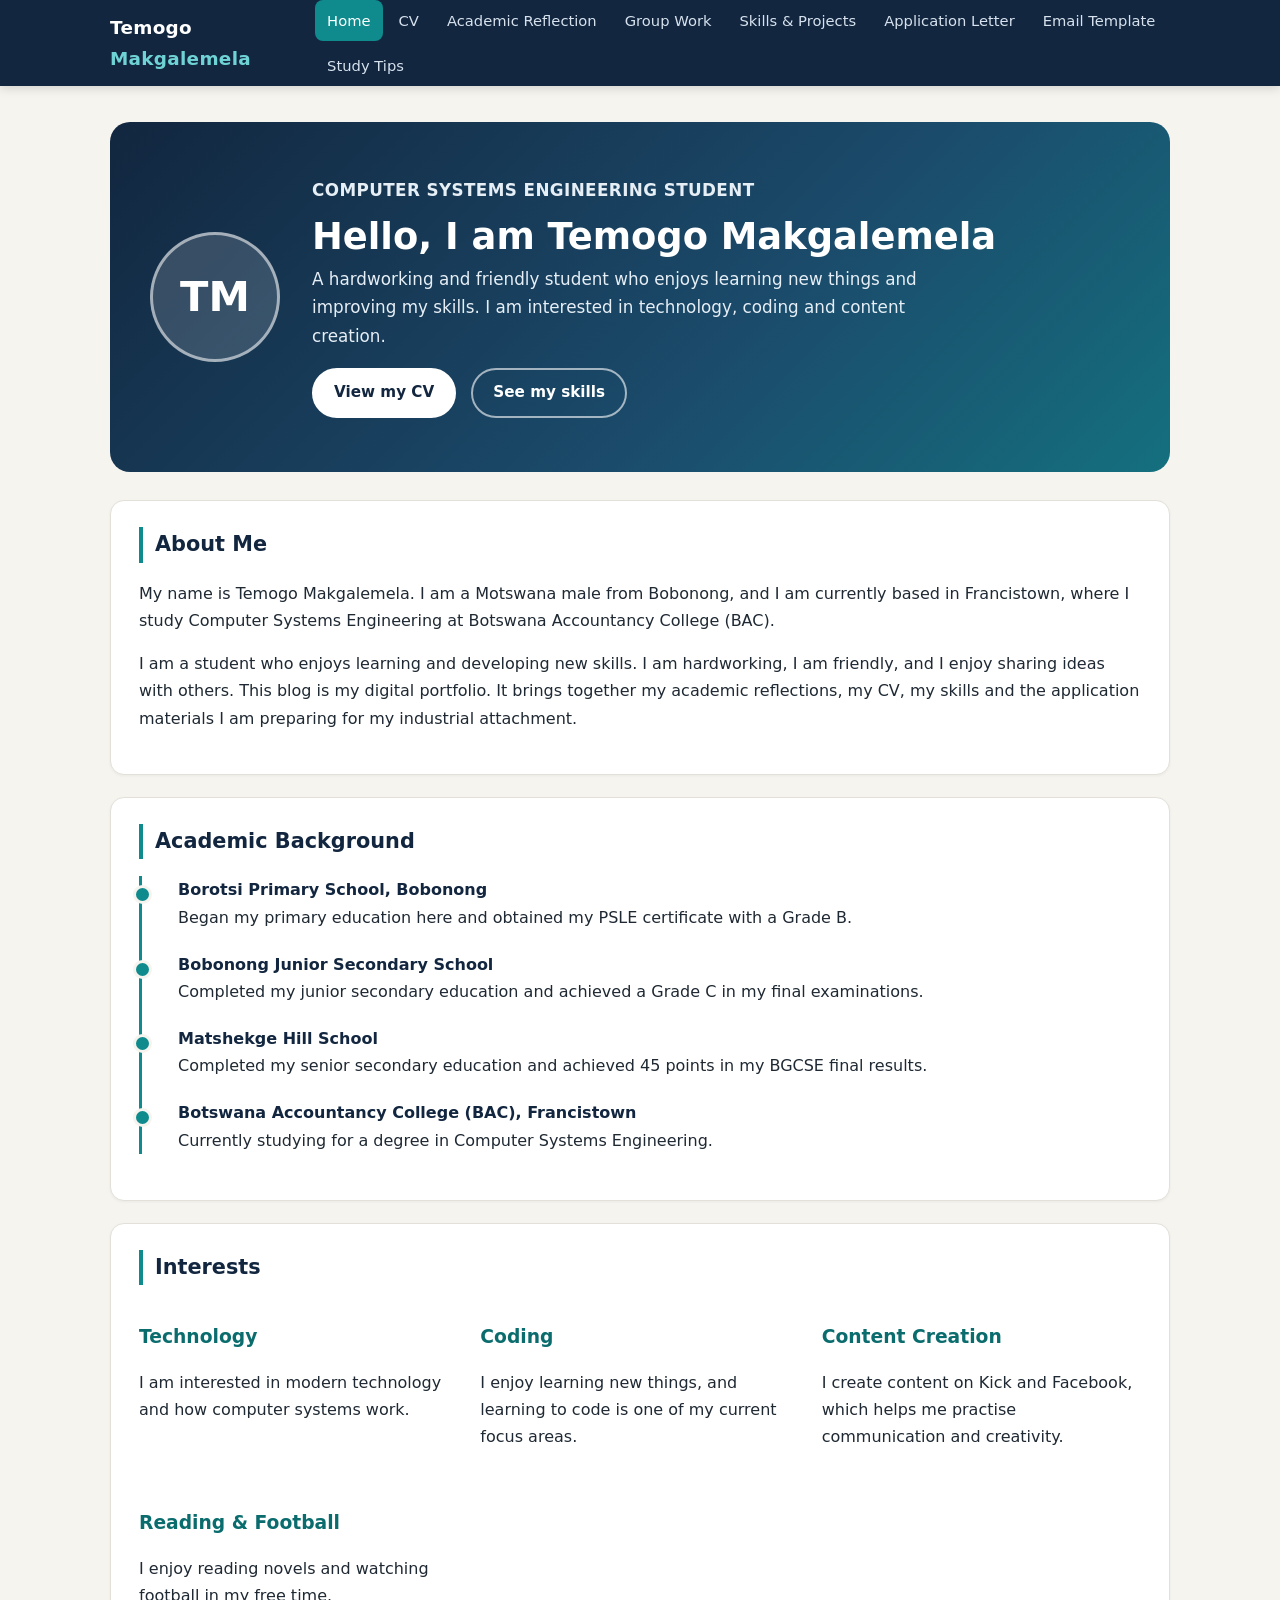
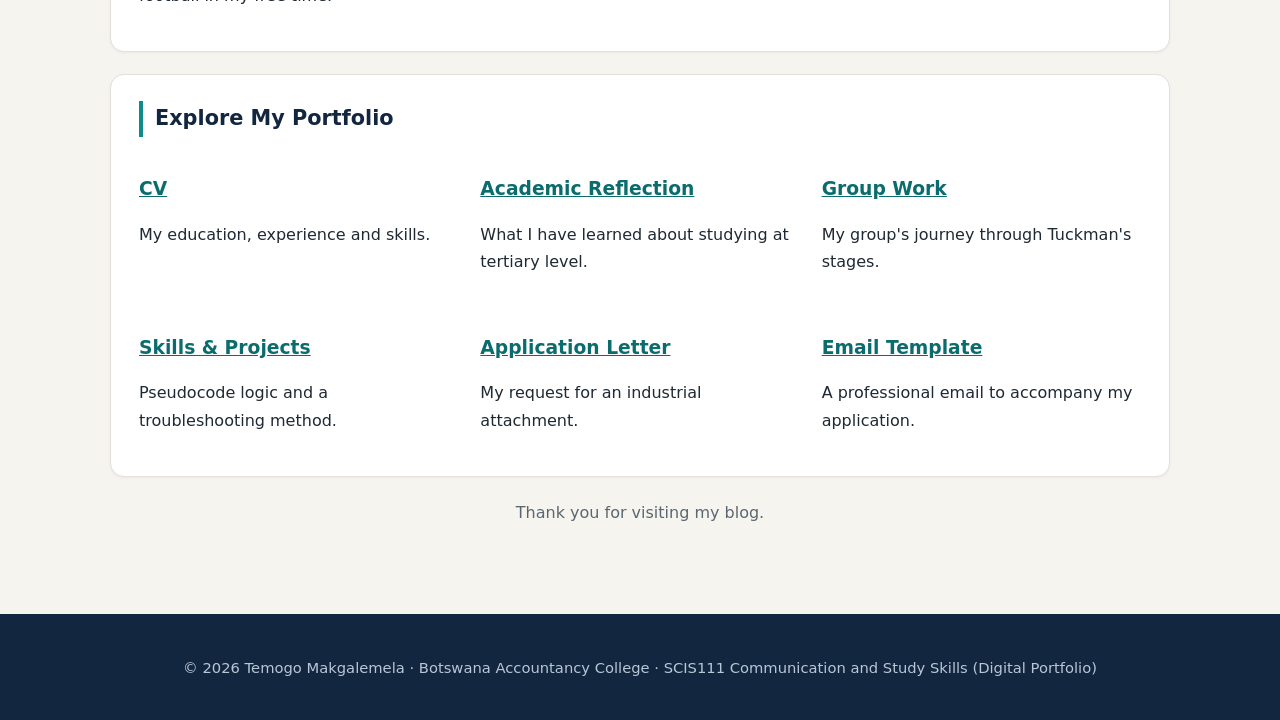
<file: index.html>
<!DOCTYPE html>
<html lang="en">
<head>
<meta charset="utf-8">
<meta name="viewport" content="width=device-width, initial-scale=1">
<title>Home | Temogo Makgalemela - Digital Portfolio</title>
<meta name="description" content="Digital portfolio of Temogo Makgalemela, a Computer Systems Engineering student at Botswana Accountancy College.">
<link rel="stylesheet" href="style.css">
</head>
<body>
<a class="skip" href="#content">Skip to content</a>
<header class="site">
  <div class="nav-wrap">
    <a class="brand" href="index.html">Temogo <span>Makgalemela</span></a>
    <button class="menu-btn" aria-label="Toggle menu" onclick="document.getElementById('menu').classList.toggle('open')">☰ Menu</button>
    <nav aria-label="Main navigation">
      <ul id="menu">
        <li><a class="active" href="index.html">Home</a></li>
        <li><a href="cv.html">CV</a></li>
        <li><a href="reflection.html">Academic Reflection</a></li>
        <li><a href="group-work.html">Group Work</a></li>
        <li><a href="skills.html">Skills &amp; Projects</a></li>
        <li><a href="application-letter.html">Application Letter</a></li>
        <li><a href="email-template.html">Email Template</a></li>
        <li><a href="study-tips.html">Study Tips</a></li>
      </ul>
    </nav>
  </div>
</header>

<main id="content">
  <section class="hero">
    <div class="avatar" aria-hidden="true">TM</div>
    <div>
      <p class="tagline">COMPUTER SYSTEMS ENGINEERING STUDENT</p>
      <h1>Hello, I am Temogo Makgalemela</h1>
      <p>A hardworking and friendly student who enjoys learning new things and improving my skills. I am interested in technology, coding and content creation.</p>
      <a class="btn" href="cv.html">View my CV</a>
      <a class="btn alt" href="skills.html">See my skills</a>
    </div>
  </section>

  <section class="card">
    <h2>About Me</h2>
    <p>My name is Temogo Makgalemela. I am a Motswana male from Bobonong, and I am currently based in Francistown, where I study Computer Systems Engineering at Botswana Accountancy College (BAC).</p>
    <p>I am a student who enjoys learning and developing new skills. I am hardworking, I am friendly, and I enjoy sharing ideas with others. This blog is my digital portfolio. It brings together my academic reflections, my CV, my skills and the application materials I am preparing for my industrial attachment.</p>
  </section>

  <section class="card">
    <h2>Academic Background</h2>
    <ul class="timeline">
      <li><strong>Borotsi Primary School, Bobonong</strong><br>Began my primary education here and obtained my PSLE certificate with a Grade B.</li>
      <li><strong>Bobonong Junior Secondary School</strong><br>Completed my junior secondary education and achieved a Grade C in my final examinations.</li>
      <li><strong>Matshekge Hill School</strong><br>Completed my senior secondary education and achieved 45 points in my BGCSE final results.</li>
      <li><strong>Botswana Accountancy College (BAC), Francistown</strong><br>Currently studying for a degree in Computer Systems Engineering.</li>
    </ul>
  </section>

  <section class="card">
    <h2>Interests</h2>
    <div class="grid">
      <div><h3>Technology</h3><p>I am interested in modern technology and how computer systems work.</p></div>
      <div><h3>Coding</h3><p>I enjoy learning new things, and learning to code is one of my current focus areas.</p></div>
      <div><h3>Content Creation</h3><p>I create content on Kick and Facebook, which helps me practise communication and creativity.</p></div>
      <div><h3>Reading &amp; Football</h3><p>I enjoy reading novels and watching football in my free time.</p></div>
    </div>
  </section>

  <section class="card">
    <h2>Explore My Portfolio</h2>
    <div class="grid">
      <div><h3><a href="cv.html">CV</a></h3><p>My education, experience and skills.</p></div>
      <div><h3><a href="reflection.html">Academic Reflection</a></h3><p>What I have learned about studying at tertiary level.</p></div>
      <div><h3><a href="group-work.html">Group Work</a></h3><p>My group's journey through Tuckman's stages.</p></div>
      <div><h3><a href="skills.html">Skills &amp; Projects</a></h3><p>Pseudocode logic and a troubleshooting method.</p></div>
      <div><h3><a href="application-letter.html">Application Letter</a></h3><p>My request for an industrial attachment.</p></div>
      <div><h3><a href="email-template.html">Email Template</a></h3><p>A professional email to accompany my application.</p></div>
    </div>
  </section>

  <p class="page-sub" style="text-align:center">Thank you for visiting my blog.</p>
</main>

<footer class="site">
  <p>© 2026 Temogo Makgalemela · Botswana Accountancy College · SCIS111 Communication and Study Skills (Digital Portfolio)</p>
</footer>
</body>
</html>
</file>
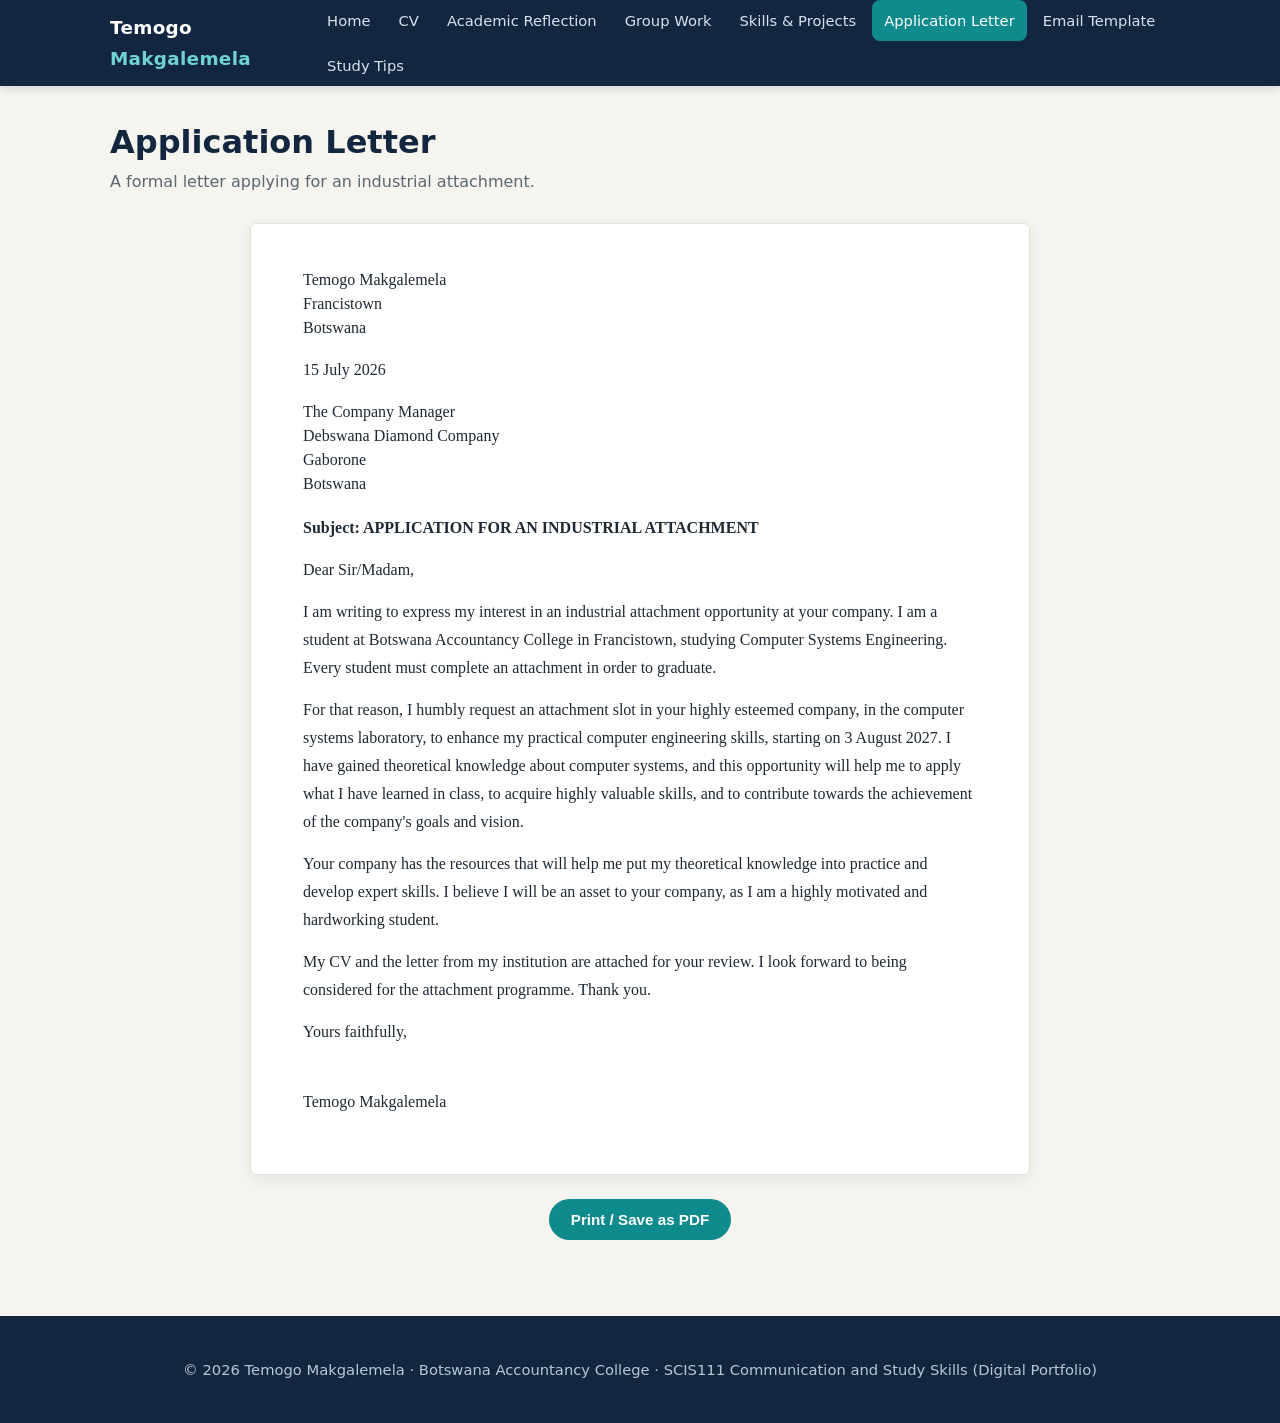
<file: application-letter.html>
<!DOCTYPE html>
<html lang="en">
<head>
<meta charset="utf-8">
<meta name="viewport" content="width=device-width, initial-scale=1">
<title>Application Letter | Temogo Makgalemela</title>
<meta name="description" content="Formal application letter for an industrial attachment at Debswana Diamond Company.">
<link rel="stylesheet" href="style.css">
</head>
<body>
<a class="skip" href="#content">Skip to content</a>
<header class="site">
  <div class="nav-wrap">
    <a class="brand" href="index.html">Temogo <span>Makgalemela</span></a>
    <button class="menu-btn" aria-label="Toggle menu" onclick="document.getElementById('menu').classList.toggle('open')">☰ Menu</button>
    <nav aria-label="Main navigation">
      <ul id="menu">
        <li><a href="index.html">Home</a></li>
        <li><a href="cv.html">CV</a></li>
        <li><a href="reflection.html">Academic Reflection</a></li>
        <li><a href="group-work.html">Group Work</a></li>
        <li><a href="skills.html">Skills &amp; Projects</a></li>
        <li><a class="active" href="application-letter.html">Application Letter</a></li>
        <li><a href="email-template.html">Email Template</a></li>
        <li><a href="study-tips.html">Study Tips</a></li>
      </ul>
    </nav>
  </div>
</header>

<main id="content">
  <h1 class="page-title">Application Letter</h1>
  <p class="page-sub">A formal letter applying for an industrial attachment.</p>

  <article class="letter">
    <p class="addr">Temogo Makgalemela<br>Francistown<br>Botswana</p>
    <p class="addr">15 July 2026</p>
    <p class="addr">The Company Manager<br>Debswana Diamond Company<br>Gaborone<br>Botswana</p>

    <p><strong>Subject: APPLICATION FOR AN INDUSTRIAL ATTACHMENT</strong></p>

    <p>Dear Sir/Madam,</p>

    <p>I am writing to express my interest in an industrial attachment opportunity at your company. I am a student at Botswana Accountancy College in Francistown, studying Computer Systems Engineering. Every student must complete an attachment in order to graduate.</p>

    <p>For that reason, I humbly request an attachment slot in your highly esteemed company, in the computer systems laboratory, to enhance my practical computer engineering skills, starting on 3 August 2027. I have gained theoretical knowledge about computer systems, and this opportunity will help me to apply what I have learned in class, to acquire highly valuable skills, and to contribute towards the achievement of the company's goals and vision.</p>

    <p>Your company has the resources that will help me put my theoretical knowledge into practice and develop expert skills. I believe I will be an asset to your company, as I am a highly motivated and hardworking student.</p>

    <p>My CV and the letter from my institution are attached for your review. I look forward to being considered for the attachment programme. Thank you.</p>

    <p>Yours faithfully,</p>
    <p><br>Temogo Makgalemela</p>
  </article>

  <p class="noprint" style="text-align:center"><button class="btn solid" style="cursor:pointer;margin:0" onclick="window.print()">Print / Save as PDF</button></p>
</main>

<footer class="site">
  <p>© 2026 Temogo Makgalemela · Botswana Accountancy College · SCIS111 Communication and Study Skills (Digital Portfolio)</p>
</footer>
</body>
</html>
</file>
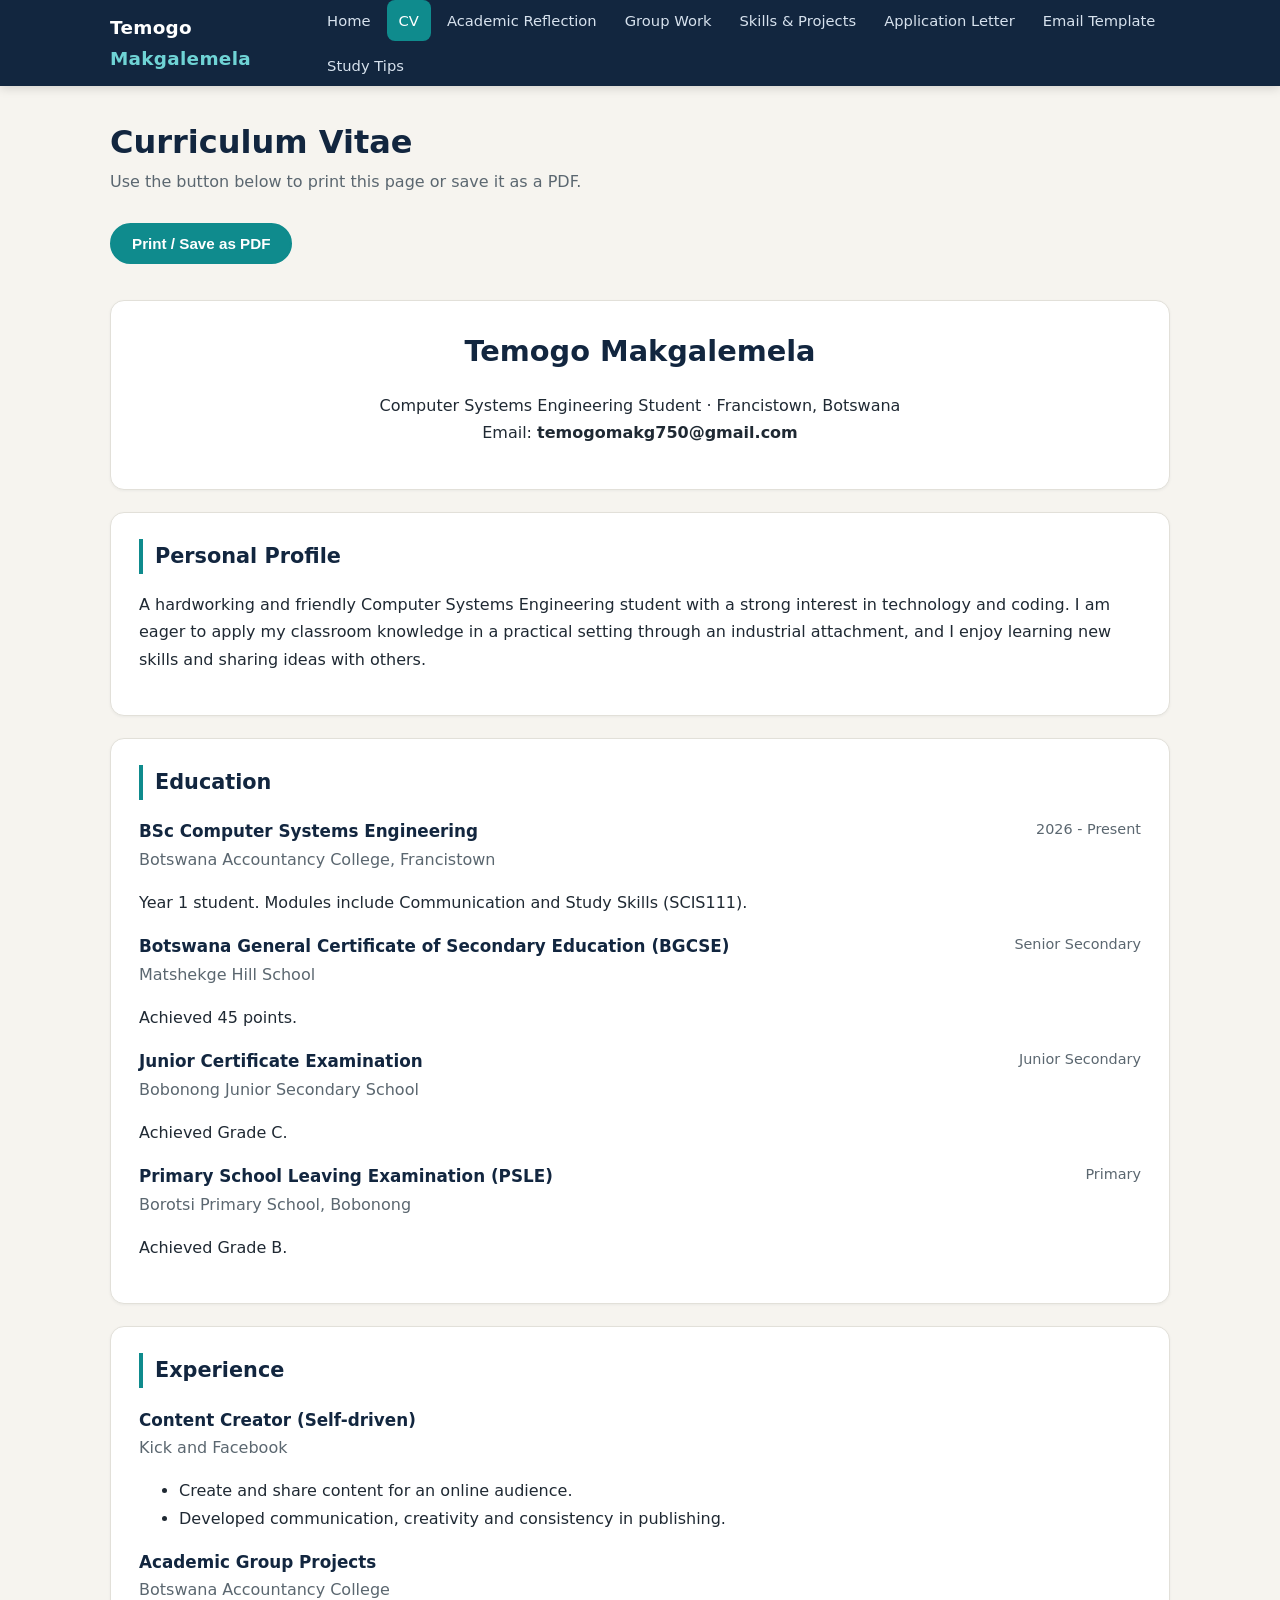
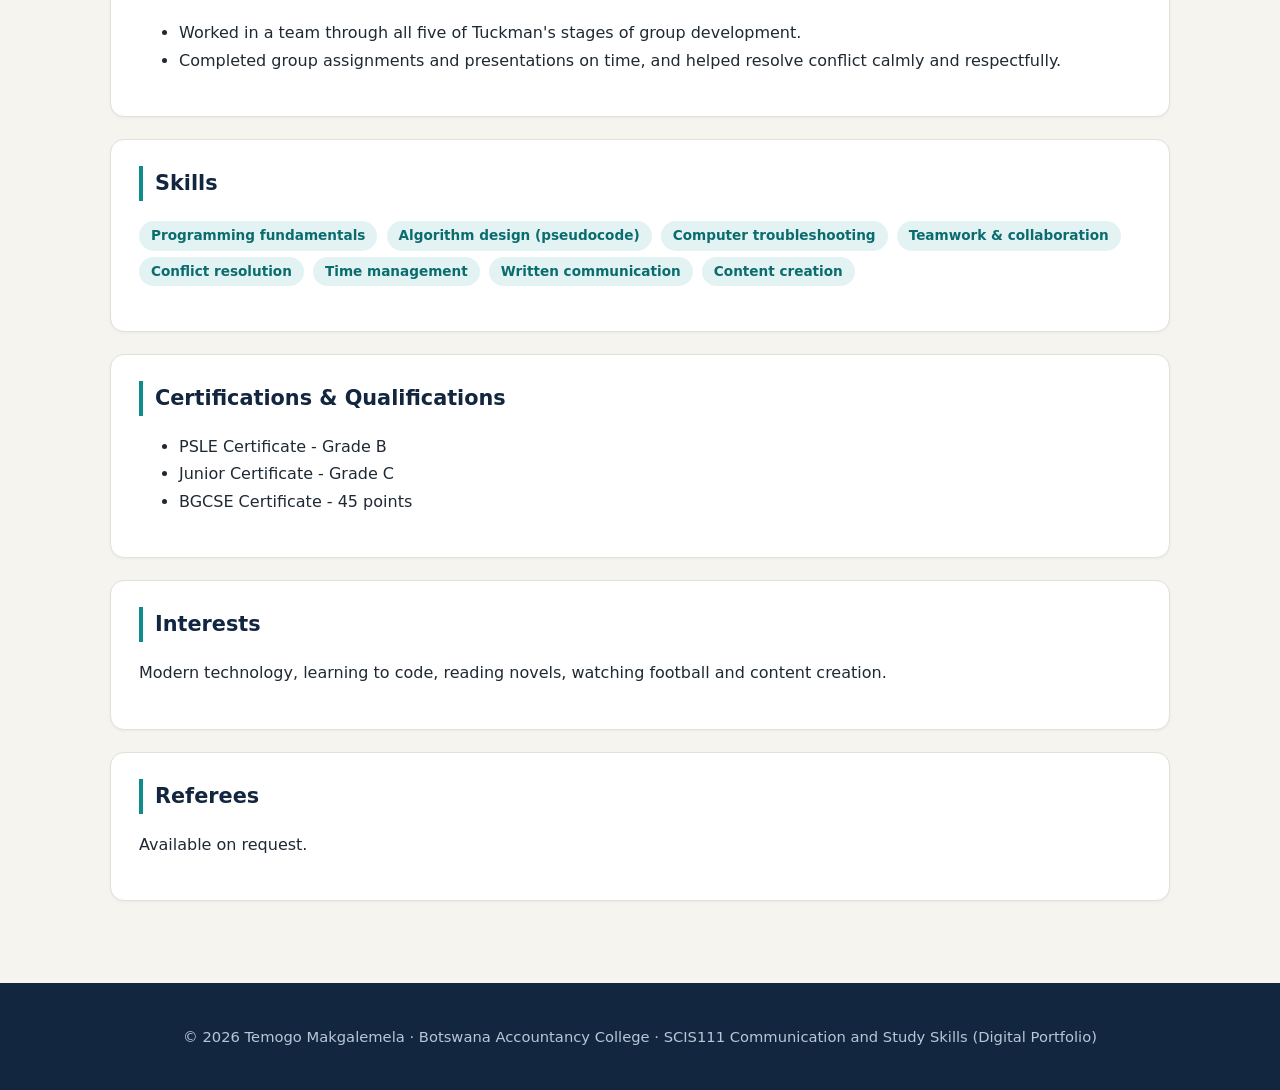
<file: cv.html>
<!DOCTYPE html>
<html lang="en">
<head>
<meta charset="utf-8">
<meta name="viewport" content="width=device-width, initial-scale=1">
<title>CV | Temogo Makgalemela</title>
<meta name="description" content="Curriculum Vitae of Temogo Makgalemela, Computer Systems Engineering student.">
<link rel="stylesheet" href="style.css">
</head>
<body>
<a class="skip" href="#content">Skip to content</a>
<header class="site">
  <div class="nav-wrap">
    <a class="brand" href="index.html">Temogo <span>Makgalemela</span></a>
    <button class="menu-btn" aria-label="Toggle menu" onclick="document.getElementById('menu').classList.toggle('open')">☰ Menu</button>
    <nav aria-label="Main navigation">
      <ul id="menu">
        <li><a href="index.html">Home</a></li>
        <li><a class="active" href="cv.html">CV</a></li>
        <li><a href="reflection.html">Academic Reflection</a></li>
        <li><a href="group-work.html">Group Work</a></li>
        <li><a href="skills.html">Skills &amp; Projects</a></li>
        <li><a href="application-letter.html">Application Letter</a></li>
        <li><a href="email-template.html">Email Template</a></li>
        <li><a href="study-tips.html">Study Tips</a></li>
      </ul>
    </nav>
  </div>
</header>

<main id="content">
  <h1 class="page-title">Curriculum Vitae</h1>
  <p class="page-sub">Use the button below to print this page or save it as a PDF.</p>
  <p class="noprint"><button class="btn solid" style="cursor:pointer;margin:0 0 20px" onclick="window.print()">Print / Save as PDF</button></p>

  <section class="card">
    <div class="cv-head">
      <h2>Temogo Makgalemela</h2>
      <p>Computer Systems Engineering Student · Francistown, Botswana<br>
      Email: <strong>temogomakg750@gmail.com</strong></p>
    </div>
  </section>

  <section class="card">
    <h2>Personal Profile</h2>
    <p>A hardworking and friendly Computer Systems Engineering student with a strong interest in technology and coding. I am eager to apply my classroom knowledge in a practical setting through an industrial attachment, and I enjoy learning new skills and sharing ideas with others.</p>
  </section>

  <section class="card">
    <h2>Education</h2>
    <div class="cv-item">
      <span class="when">2026 - Present</span>
      <h3>BSc Computer Systems Engineering</h3>
      <p class="where">Botswana Accountancy College, Francistown</p>
      <p>Year 1 student. Modules include Communication and Study Skills (SCIS111).</p>
    </div>
    <div class="cv-item">
      <span class="when">Senior Secondary</span>
      <h3>Botswana General Certificate of Secondary Education (BGCSE)</h3>
      <p class="where">Matshekge Hill School</p>
      <p>Achieved 45 points.</p>
    </div>
    <div class="cv-item">
      <span class="when">Junior Secondary</span>
      <h3>Junior Certificate Examination</h3>
      <p class="where">Bobonong Junior Secondary School</p>
      <p>Achieved Grade C.</p>
    </div>
    <div class="cv-item">
      <span class="when">Primary</span>
      <h3>Primary School Leaving Examination (PSLE)</h3>
      <p class="where">Borotsi Primary School, Bobonong</p>
      <p>Achieved Grade B.</p>
    </div>
  </section>

  <section class="card">
    <h2>Experience</h2>
    <div class="cv-item">
      <h3>Content Creator (Self-driven)</h3>
      <p class="where">Kick and Facebook</p>
      <ul>
        <li>Create and share content for an online audience.</li>
        <li>Developed communication, creativity and consistency in publishing.</li>
      </ul>
    </div>
    <div class="cv-item">
      <h3>Academic Group Projects</h3>
      <p class="where">Botswana Accountancy College</p>
      <ul>
        <li>Worked in a team through all five of Tuckman's stages of group development.</li>
        <li>Completed group assignments and presentations on time, and helped resolve conflict calmly and respectfully.</li>
      </ul>
    </div>
  </section>

  <section class="card">
    <h2>Skills</h2>
    <p>
      <span class="tag">Programming fundamentals</span>
      <span class="tag">Algorithm design (pseudocode)</span>
      <span class="tag">Computer troubleshooting</span>
      <span class="tag">Teamwork &amp; collaboration</span>
      <span class="tag">Conflict resolution</span>
      <span class="tag">Time management</span>
      <span class="tag">Written communication</span>
      <span class="tag">Content creation</span>
    </p>
  </section>

  <section class="card">
    <h2>Certifications &amp; Qualifications</h2>
    <ul>
      <li>PSLE Certificate - Grade B</li>
      <li>Junior Certificate - Grade C</li>
      <li>BGCSE Certificate - 45 points</li>
    </ul>
  </section>

  <section class="card">
    <h2>Interests</h2>
    <p>Modern technology, learning to code, reading novels, watching football and content creation.</p>
  </section>

  <section class="card">
    <h2>Referees</h2>
    <p>Available on request.</p>
  </section>
</main>

<footer class="site">
  <p>© 2026 Temogo Makgalemela · Botswana Accountancy College · SCIS111 Communication and Study Skills (Digital Portfolio)</p>
</footer>
</body>
</html>
</file>
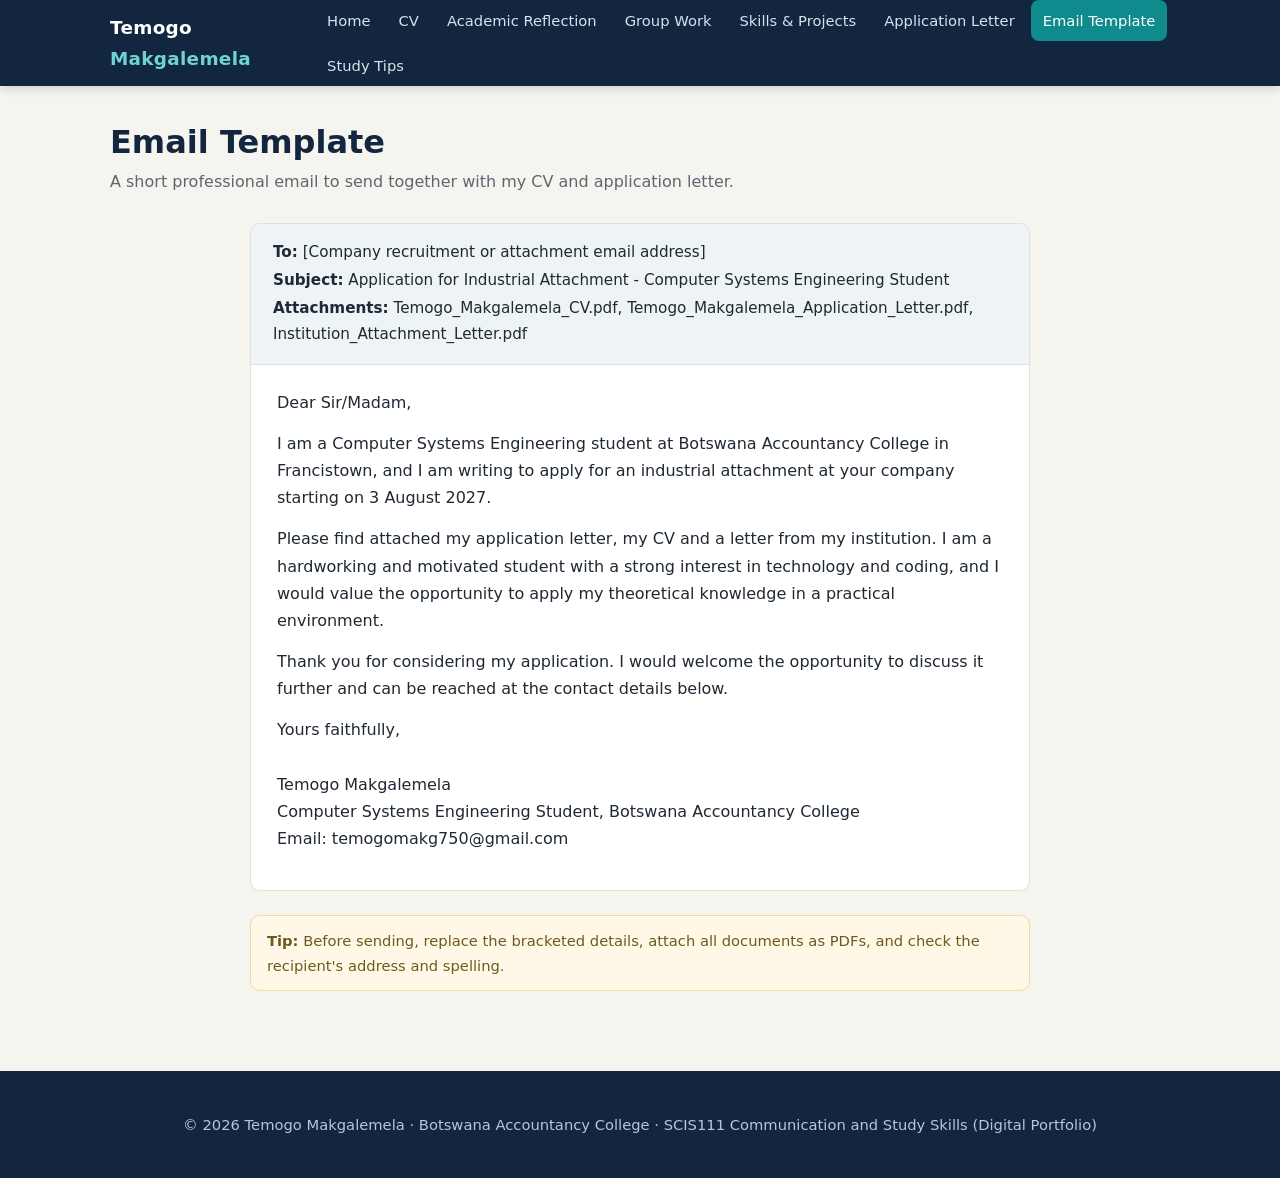
<file: email-template.html>
<!DOCTYPE html>
<html lang="en">
<head>
<meta charset="utf-8">
<meta name="viewport" content="width=device-width, initial-scale=1">
<title>Email Template | Temogo Makgalemela</title>
<meta name="description" content="A short, professional email to send with my CV and application letter.">
<link rel="stylesheet" href="style.css">
</head>
<body>
<a class="skip" href="#content">Skip to content</a>
<header class="site">
  <div class="nav-wrap">
    <a class="brand" href="index.html">Temogo <span>Makgalemela</span></a>
    <button class="menu-btn" aria-label="Toggle menu" onclick="document.getElementById('menu').classList.toggle('open')">☰ Menu</button>
    <nav aria-label="Main navigation">
      <ul id="menu">
        <li><a href="index.html">Home</a></li>
        <li><a href="cv.html">CV</a></li>
        <li><a href="reflection.html">Academic Reflection</a></li>
        <li><a href="group-work.html">Group Work</a></li>
        <li><a href="skills.html">Skills &amp; Projects</a></li>
        <li><a href="application-letter.html">Application Letter</a></li>
        <li><a class="active" href="email-template.html">Email Template</a></li>
        <li><a href="study-tips.html">Study Tips</a></li>
      </ul>
    </nav>
  </div>
</header>

<main id="content">
  <h1 class="page-title">Email Template</h1>
  <p class="page-sub">A short professional email to send together with my CV and application letter.</p>

  <div class="email-box">
    <div class="hdr">
      <div><strong>To:</strong> [Company recruitment or attachment email address]</div>
      <div><strong>Subject:</strong> Application for Industrial Attachment - Computer Systems Engineering Student</div>
      <div><strong>Attachments:</strong> Temogo_Makgalemela_CV.pdf, Temogo_Makgalemela_Application_Letter.pdf, Institution_Attachment_Letter.pdf</div>
    </div>
    <div class="body">
      <p>Dear Sir/Madam,</p>
      <p>I am a Computer Systems Engineering student at Botswana Accountancy College in Francistown, and I am writing to apply for an industrial attachment at your company starting on 3 August 2027.</p>
      <p>Please find attached my application letter, my CV and a letter from my institution. I am a hardworking and motivated student with a strong interest in technology and coding, and I would value the opportunity to apply my theoretical knowledge in a practical environment.</p>
      <p>Thank you for considering my application. I would welcome the opportunity to discuss it further and can be reached at the contact details below.</p>
      <p>Yours faithfully,<br><br>
      Temogo Makgalemela<br>
      Computer Systems Engineering Student, Botswana Accountancy College<br>
      Email: temogomakg750@gmail.com</p>
    </div>
  </div>

  <div class="note">
    <strong>Tip:</strong> Before sending, replace the bracketed details, attach all documents as PDFs, and check the recipient's address and spelling.
  </div>
</main>

<footer class="site">
  <p>© 2026 Temogo Makgalemela · Botswana Accountancy College · SCIS111 Communication and Study Skills (Digital Portfolio)</p>
</footer>
</body>
</html>
</file>
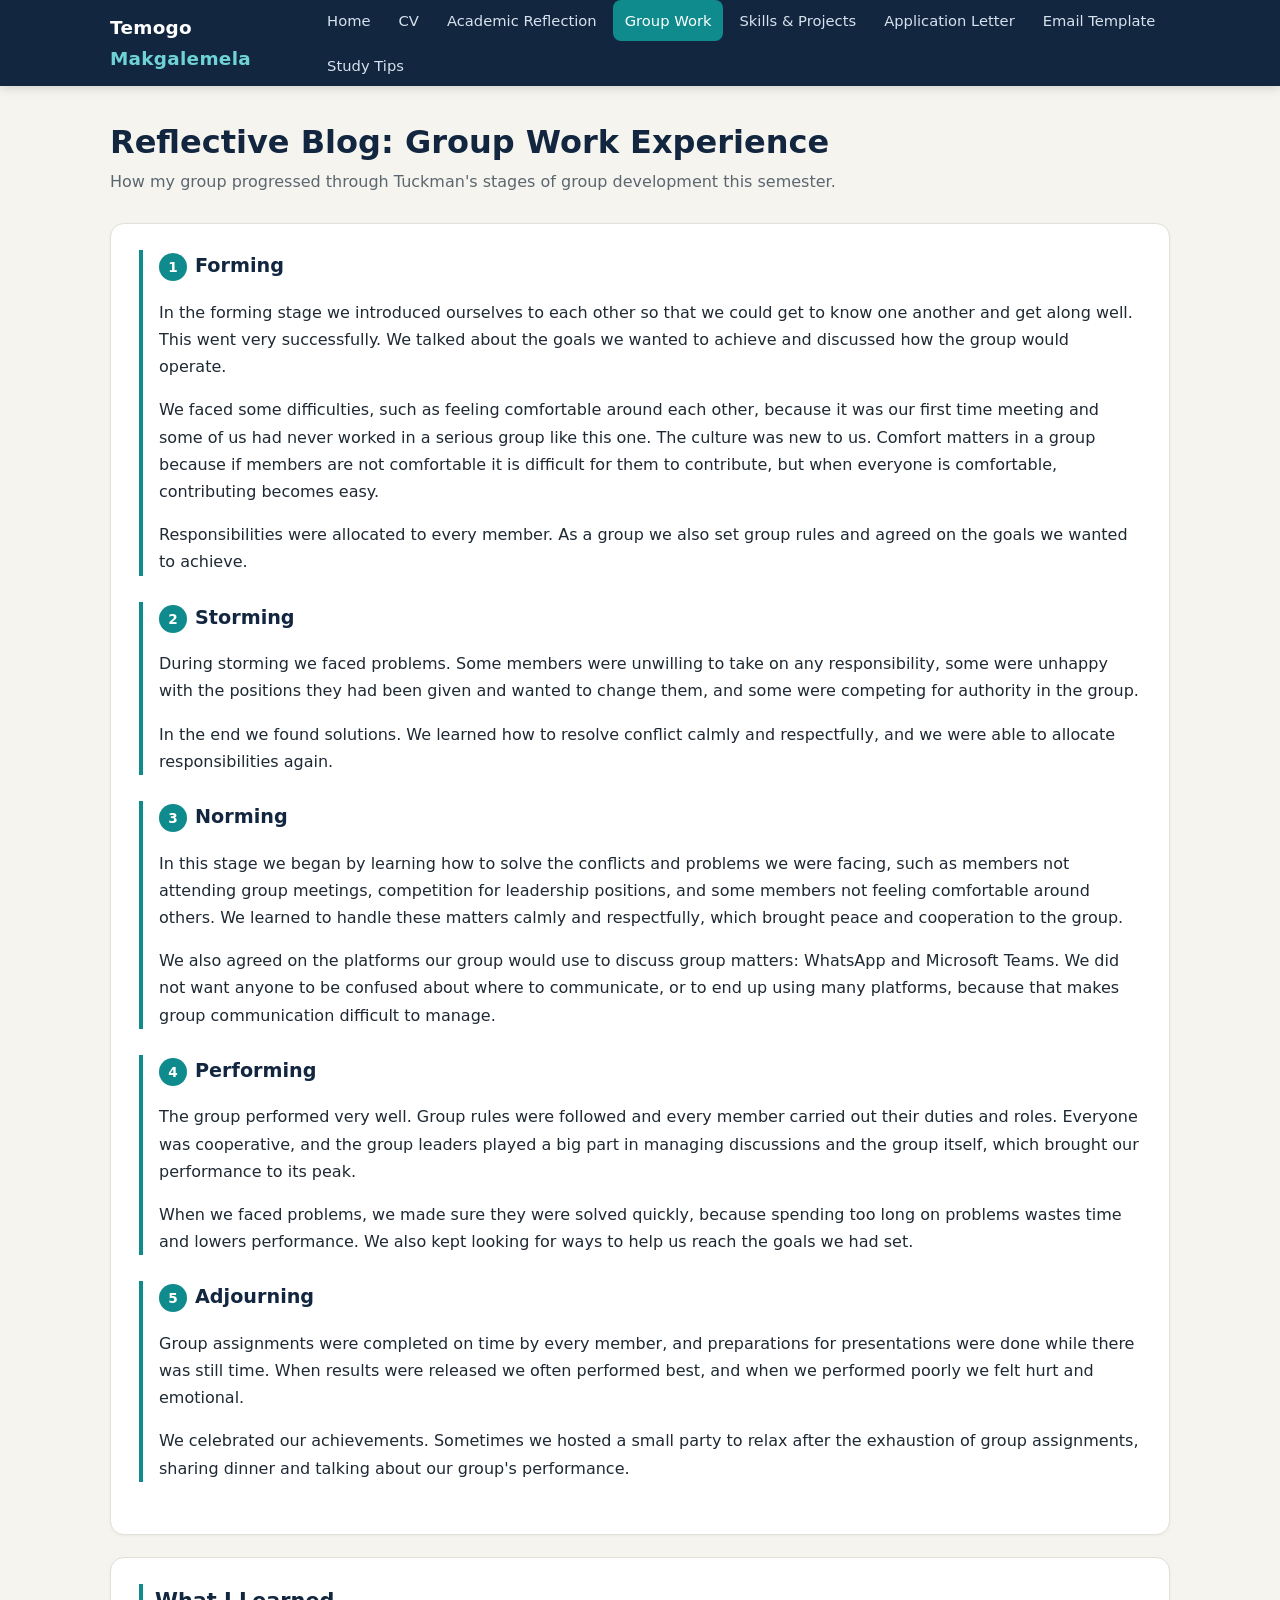
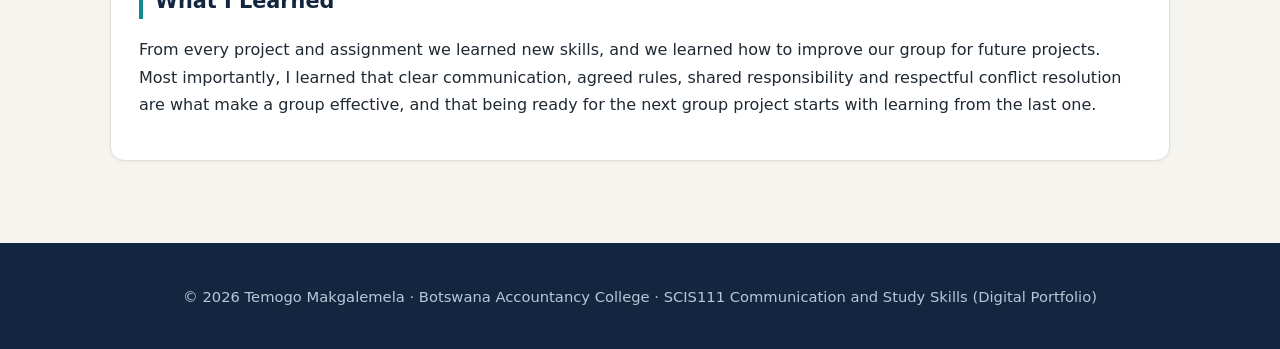
<file: group-work.html>
<!DOCTYPE html>
<html lang="en">
<head>
<meta charset="utf-8">
<meta name="viewport" content="width=device-width, initial-scale=1">
<title>Group Work Reflection | Temogo Makgalemela</title>
<meta name="description" content="A reflection on my group work experience using Tuckman's stages of group development.">
<link rel="stylesheet" href="style.css">
</head>
<body>
<a class="skip" href="#content">Skip to content</a>
<header class="site">
  <div class="nav-wrap">
    <a class="brand" href="index.html">Temogo <span>Makgalemela</span></a>
    <button class="menu-btn" aria-label="Toggle menu" onclick="document.getElementById('menu').classList.toggle('open')">☰ Menu</button>
    <nav aria-label="Main navigation">
      <ul id="menu">
        <li><a href="index.html">Home</a></li>
        <li><a href="cv.html">CV</a></li>
        <li><a href="reflection.html">Academic Reflection</a></li>
        <li><a class="active" href="group-work.html">Group Work</a></li>
        <li><a href="skills.html">Skills &amp; Projects</a></li>
        <li><a href="application-letter.html">Application Letter</a></li>
        <li><a href="email-template.html">Email Template</a></li>
        <li><a href="study-tips.html">Study Tips</a></li>
      </ul>
    </nav>
  </div>
</header>

<main id="content">
  <h1 class="page-title">Reflective Blog: Group Work Experience</h1>
  <p class="page-sub">How my group progressed through Tuckman's stages of group development this semester.</p>

  <section class="card">
    <div class="stage">
      <h2><span class="stage-num">1</span>Forming</h2>
      <p>In the forming stage we introduced ourselves to each other so that we could get to know one another and get along well. This went very successfully. We talked about the goals we wanted to achieve and discussed how the group would operate.</p>
      <p>We faced some difficulties, such as feeling comfortable around each other, because it was our first time meeting and some of us had never worked in a serious group like this one. The culture was new to us. Comfort matters in a group because if members are not comfortable it is difficult for them to contribute, but when everyone is comfortable, contributing becomes easy.</p>
      <p>Responsibilities were allocated to every member. As a group we also set group rules and agreed on the goals we wanted to achieve.</p>
    </div>

    <div class="stage">
      <h2><span class="stage-num">2</span>Storming</h2>
      <p>During storming we faced problems. Some members were unwilling to take on any responsibility, some were unhappy with the positions they had been given and wanted to change them, and some were competing for authority in the group.</p>
      <p>In the end we found solutions. We learned how to resolve conflict calmly and respectfully, and we were able to allocate responsibilities again.</p>
    </div>

    <div class="stage">
      <h2><span class="stage-num">3</span>Norming</h2>
      <p>In this stage we began by learning how to solve the conflicts and problems we were facing, such as members not attending group meetings, competition for leadership positions, and some members not feeling comfortable around others. We learned to handle these matters calmly and respectfully, which brought peace and cooperation to the group.</p>
      <p>We also agreed on the platforms our group would use to discuss group matters: WhatsApp and Microsoft Teams. We did not want anyone to be confused about where to communicate, or to end up using many platforms, because that makes group communication difficult to manage.</p>
    </div>

    <div class="stage">
      <h2><span class="stage-num">4</span>Performing</h2>
      <p>The group performed very well. Group rules were followed and every member carried out their duties and roles. Everyone was cooperative, and the group leaders played a big part in managing discussions and the group itself, which brought our performance to its peak.</p>
      <p>When we faced problems, we made sure they were solved quickly, because spending too long on problems wastes time and lowers performance. We also kept looking for ways to help us reach the goals we had set.</p>
    </div>

    <div class="stage">
      <h2><span class="stage-num">5</span>Adjourning</h2>
      <p>Group assignments were completed on time by every member, and preparations for presentations were done while there was still time. When results were released we often performed best, and when we performed poorly we felt hurt and emotional.</p>
      <p>We celebrated our achievements. Sometimes we hosted a small party to relax after the exhaustion of group assignments, sharing dinner and talking about our group's performance.</p>
    </div>
  </section>

  <section class="card">
    <h2>What I Learned</h2>
    <p>From every project and assignment we learned new skills, and we learned how to improve our group for future projects. Most importantly, I learned that clear communication, agreed rules, shared responsibility and respectful conflict resolution are what make a group effective, and that being ready for the next group project starts with learning from the last one.</p>
  </section>
</main>

<footer class="site">
  <p>© 2026 Temogo Makgalemela · Botswana Accountancy College · SCIS111 Communication and Study Skills (Digital Portfolio)</p>
</footer>
</body>
</html>
</file>
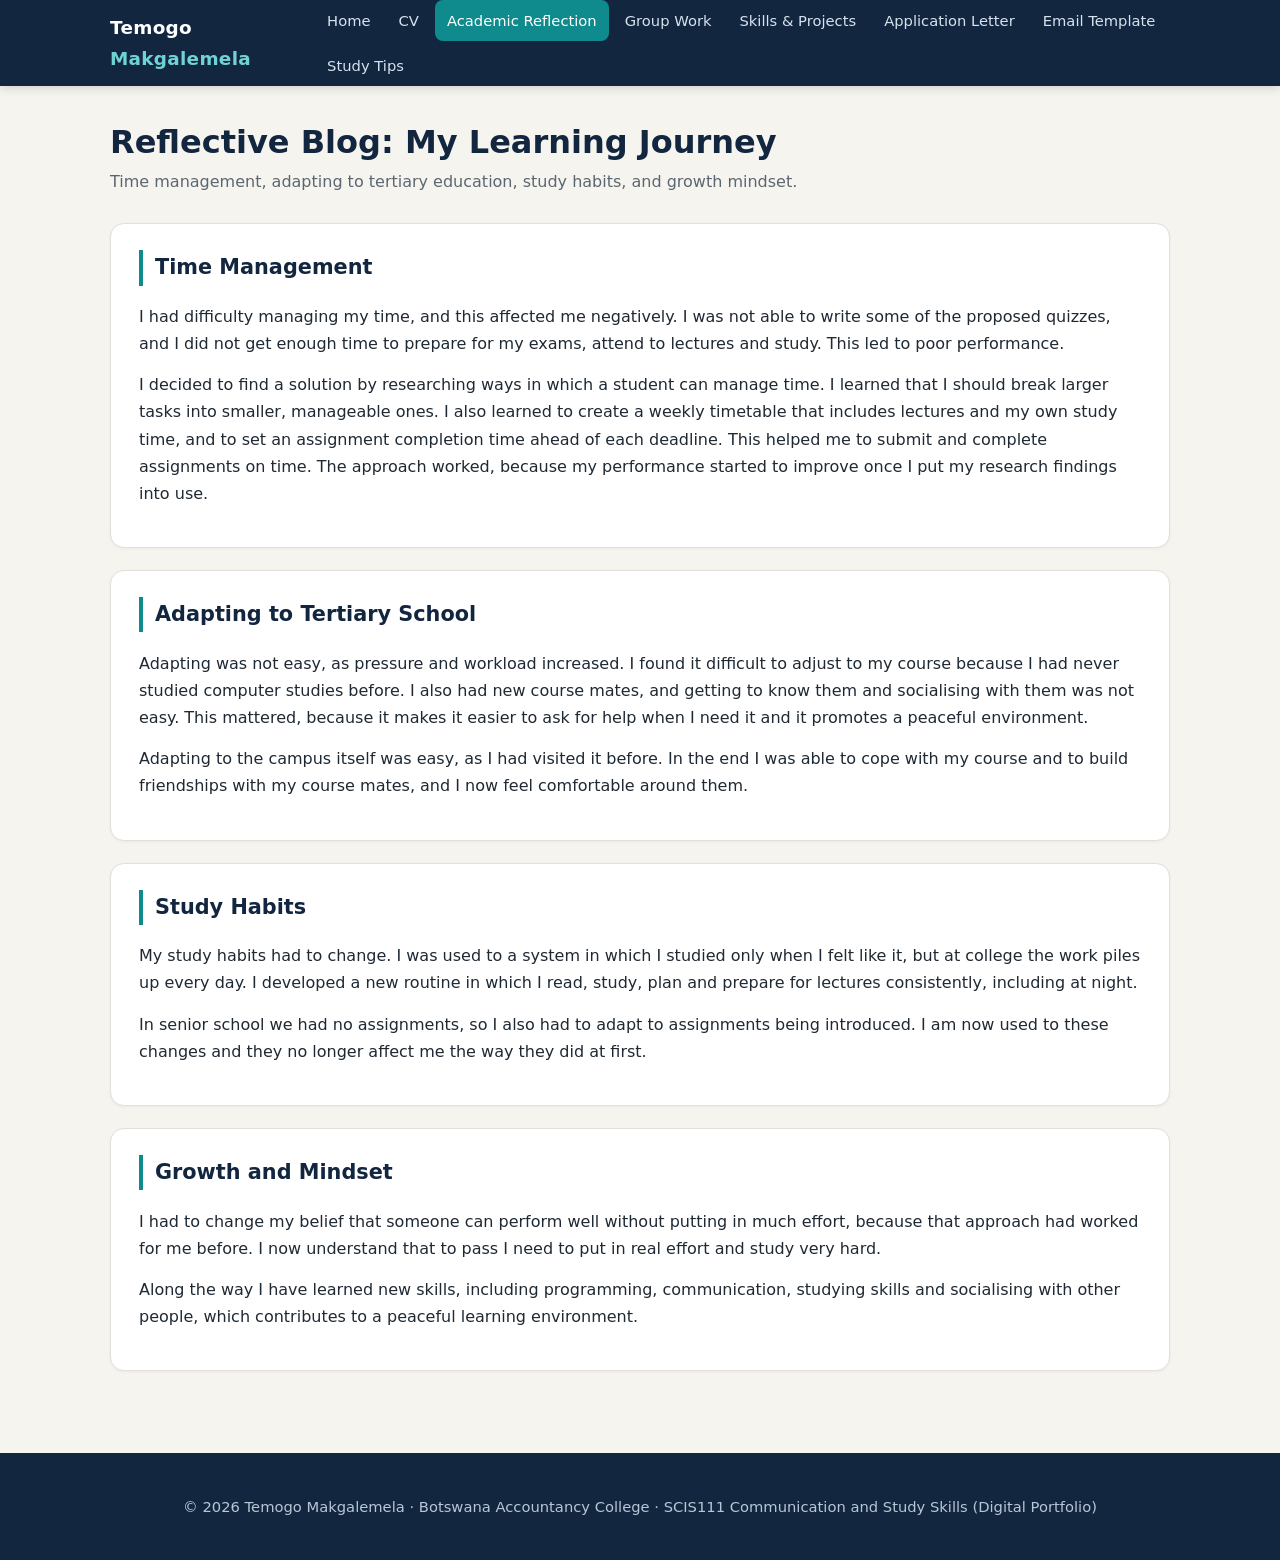
<file: reflection.html>
<!DOCTYPE html>
<html lang="en">
<head>
<meta charset="utf-8">
<meta name="viewport" content="width=device-width, initial-scale=1">
<title>Academic Reflection | Temogo Makgalemela</title>
<meta name="description" content="A reflection on my learning journey at tertiary level: time management, adapting to college, study habits and growth mindset.">
<link rel="stylesheet" href="style.css">
</head>
<body>
<a class="skip" href="#content">Skip to content</a>
<header class="site">
  <div class="nav-wrap">
    <a class="brand" href="index.html">Temogo <span>Makgalemela</span></a>
    <button class="menu-btn" aria-label="Toggle menu" onclick="document.getElementById('menu').classList.toggle('open')">☰ Menu</button>
    <nav aria-label="Main navigation">
      <ul id="menu">
        <li><a href="index.html">Home</a></li>
        <li><a href="cv.html">CV</a></li>
        <li><a class="active" href="reflection.html">Academic Reflection</a></li>
        <li><a href="group-work.html">Group Work</a></li>
        <li><a href="skills.html">Skills &amp; Projects</a></li>
        <li><a href="application-letter.html">Application Letter</a></li>
        <li><a href="email-template.html">Email Template</a></li>
        <li><a href="study-tips.html">Study Tips</a></li>
      </ul>
    </nav>
  </div>
</header>

<main id="content">
  <h1 class="page-title">Reflective Blog: My Learning Journey</h1>
  <p class="page-sub">Time management, adapting to tertiary education, study habits, and growth mindset.</p>

  <article class="card post">
    <h2>Time Management</h2>
    <p>I had difficulty managing my time, and this affected me negatively. I was not able to write some of the proposed quizzes, and I did not get enough time to prepare for my exams, attend to lectures and study. This led to poor performance.</p>
    <p>I decided to find a solution by researching ways in which a student can manage time. I learned that I should break larger tasks into smaller, manageable ones. I also learned to create a weekly timetable that includes lectures and my own study time, and to set an assignment completion time ahead of each deadline. This helped me to submit and complete assignments on time. The approach worked, because my performance started to improve once I put my research findings into use.</p>
  </article>

  <article class="card post">
    <h2>Adapting to Tertiary School</h2>
    <p>Adapting was not easy, as pressure and workload increased. I found it difficult to adjust to my course because I had never studied computer studies before. I also had new course mates, and getting to know them and socialising with them was not easy. This mattered, because it makes it easier to ask for help when I need it and it promotes a peaceful environment.</p>
    <p>Adapting to the campus itself was easy, as I had visited it before. In the end I was able to cope with my course and to build friendships with my course mates, and I now feel comfortable around them.</p>
  </article>

  <article class="card post">
    <h2>Study Habits</h2>
    <p>My study habits had to change. I was used to a system in which I studied only when I felt like it, but at college the work piles up every day. I developed a new routine in which I read, study, plan and prepare for lectures consistently, including at night.</p>
    <p>In senior school we had no assignments, so I also had to adapt to assignments being introduced. I am now used to these changes and they no longer affect me the way they did at first.</p>
  </article>

  <article class="card post">
    <h2>Growth and Mindset</h2>
    <p>I had to change my belief that someone can perform well without putting in much effort, because that approach had worked for me before. I now understand that to pass I need to put in real effort and study very hard.</p>
    <p>Along the way I have learned new skills, including programming, communication, studying skills and socialising with other people, which contributes to a peaceful learning environment.</p>
  </article>
</main>

<footer class="site">
  <p>© 2026 Temogo Makgalemela · Botswana Accountancy College · SCIS111 Communication and Study Skills (Digital Portfolio)</p>
</footer>
</body>
</html>
</file>
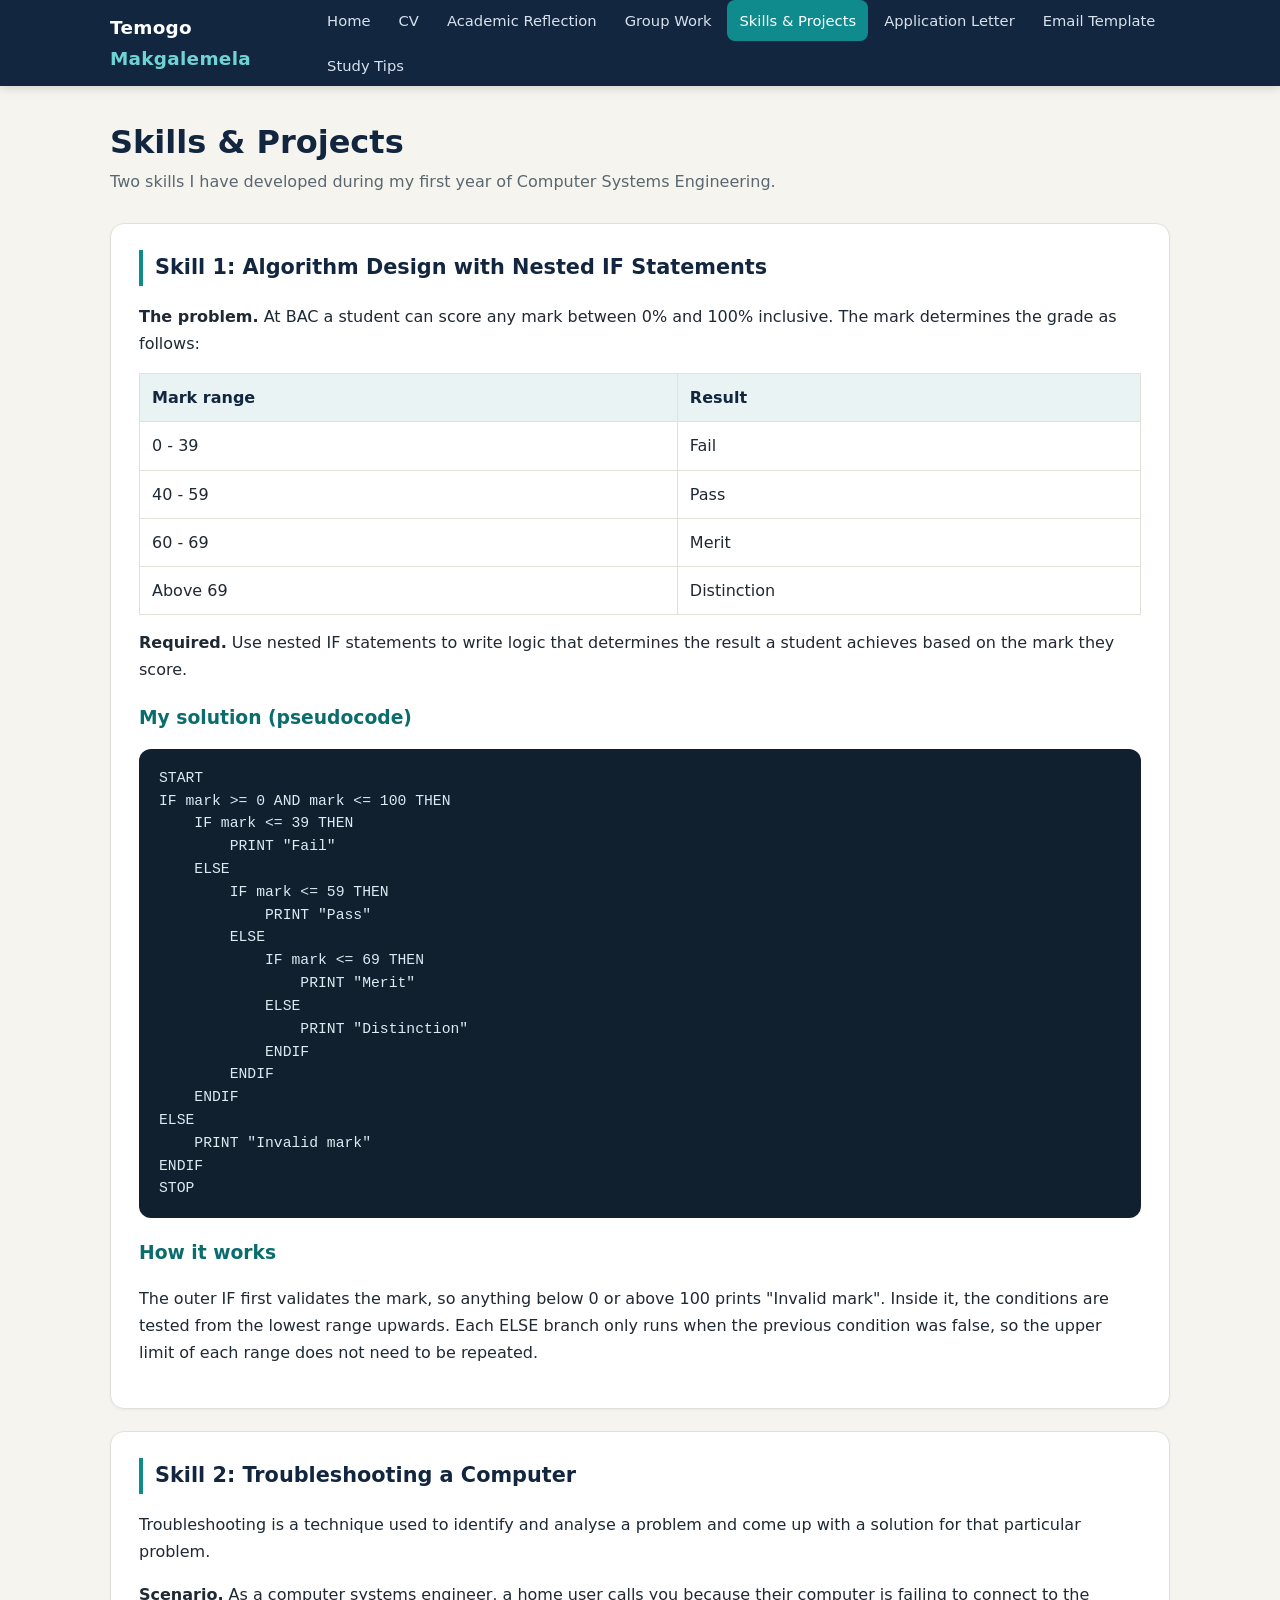
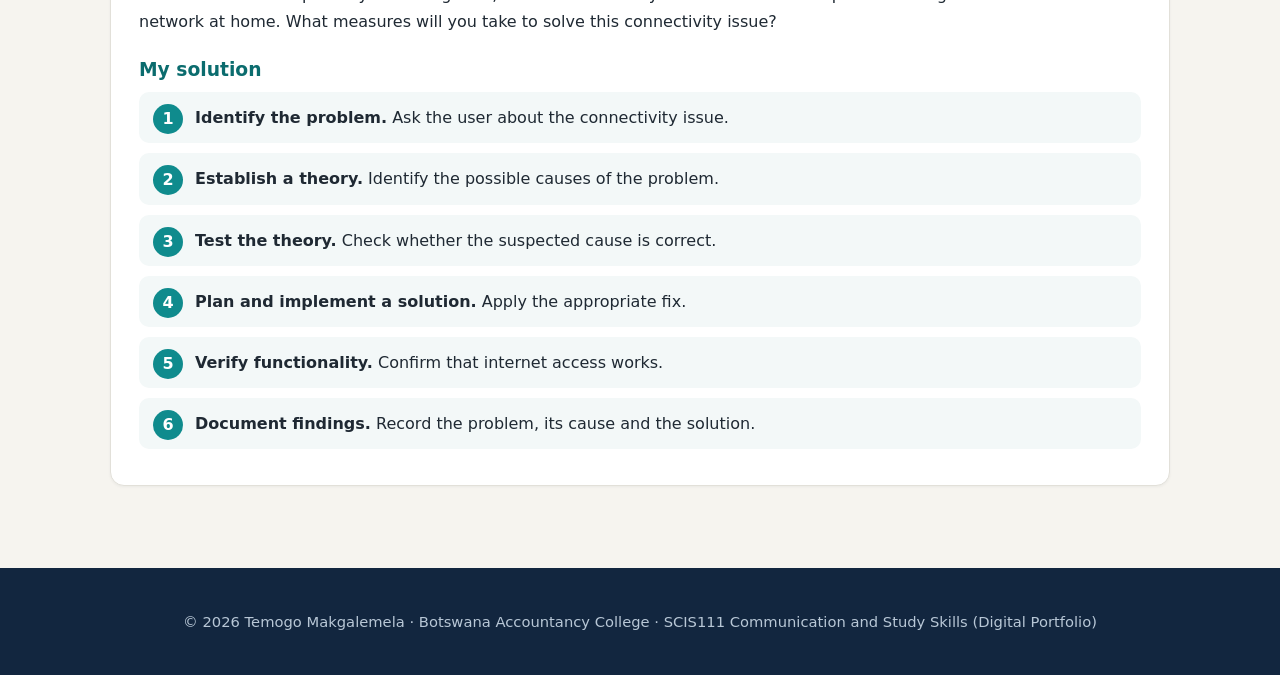
<file: skills.html>
<!DOCTYPE html>
<html lang="en">
<head>
<meta charset="utf-8">
<meta name="viewport" content="width=device-width, initial-scale=1">
<title>Skills &amp; Projects | Temogo Makgalemela</title>
<meta name="description" content="Skills showcase: nested IF logic in pseudocode and a six-step computer troubleshooting method.">
<link rel="stylesheet" href="style.css">
</head>
<body>
<a class="skip" href="#content">Skip to content</a>
<header class="site">
  <div class="nav-wrap">
    <a class="brand" href="index.html">Temogo <span>Makgalemela</span></a>
    <button class="menu-btn" aria-label="Toggle menu" onclick="document.getElementById('menu').classList.toggle('open')">☰ Menu</button>
    <nav aria-label="Main navigation">
      <ul id="menu">
        <li><a href="index.html">Home</a></li>
        <li><a href="cv.html">CV</a></li>
        <li><a href="reflection.html">Academic Reflection</a></li>
        <li><a href="group-work.html">Group Work</a></li>
        <li><a class="active" href="skills.html">Skills &amp; Projects</a></li>
        <li><a href="application-letter.html">Application Letter</a></li>
        <li><a href="email-template.html">Email Template</a></li>
        <li><a href="study-tips.html">Study Tips</a></li>
      </ul>
    </nav>
  </div>
</header>

<main id="content">
  <h1 class="page-title">Skills &amp; Projects</h1>
  <p class="page-sub">Two skills I have developed during my first year of Computer Systems Engineering.</p>

  <section class="card">
    <h2>Skill 1: Algorithm Design with Nested IF Statements</h2>
    <p><strong>The problem.</strong> At BAC a student can score any mark between 0% and 100% inclusive. The mark determines the grade as follows:</p>
    <table>
      <thead><tr><th>Mark range</th><th>Result</th></tr></thead>
      <tbody>
        <tr><td>0 - 39</td><td>Fail</td></tr>
        <tr><td>40 - 59</td><td>Pass</td></tr>
        <tr><td>60 - 69</td><td>Merit</td></tr>
        <tr><td>Above 69</td><td>Distinction</td></tr>
      </tbody>
    </table>
    <p style="margin-top:14px"><strong>Required.</strong> Use nested IF statements to write logic that determines the result a student achieves based on the mark they score.</p>
    <h3>My solution (pseudocode)</h3>
<pre>START
IF mark &gt;= 0 AND mark &lt;= 100 THEN
    IF mark &lt;= 39 THEN
        PRINT "Fail"
    ELSE
        IF mark &lt;= 59 THEN
            PRINT "Pass"
        ELSE
            IF mark &lt;= 69 THEN
                PRINT "Merit"
            ELSE
                PRINT "Distinction"
            ENDIF
        ENDIF
    ENDIF
ELSE
    PRINT "Invalid mark"
ENDIF
STOP</pre>
    <h3>How it works</h3>
    <p>The outer IF first validates the mark, so anything below 0 or above 100 prints "Invalid mark". Inside it, the conditions are tested from the lowest range upwards. Each ELSE branch only runs when the previous condition was false, so the upper limit of each range does not need to be repeated.</p>
  </section>

  <section class="card">
    <h2>Skill 2: Troubleshooting a Computer</h2>
    <p>Troubleshooting is a technique used to identify and analyse a problem and come up with a solution for that particular problem.</p>
    <p><strong>Scenario.</strong> As a computer systems engineer, a home user calls you because their computer is failing to connect to the network at home. What measures will you take to solve this connectivity issue?</p>
    <h3>My solution</h3>
    <ol class="steps">
      <li><strong>Identify the problem.</strong> Ask the user about the connectivity issue.</li>
      <li><strong>Establish a theory.</strong> Identify the possible causes of the problem.</li>
      <li><strong>Test the theory.</strong> Check whether the suspected cause is correct.</li>
      <li><strong>Plan and implement a solution.</strong> Apply the appropriate fix.</li>
      <li><strong>Verify functionality.</strong> Confirm that internet access works.</li>
      <li><strong>Document findings.</strong> Record the problem, its cause and the solution.</li>
    </ol>
  </section>
</main>

<footer class="site">
  <p>© 2026 Temogo Makgalemela · Botswana Accountancy College · SCIS111 Communication and Study Skills (Digital Portfolio)</p>
</footer>
</body>
</html>
</file>
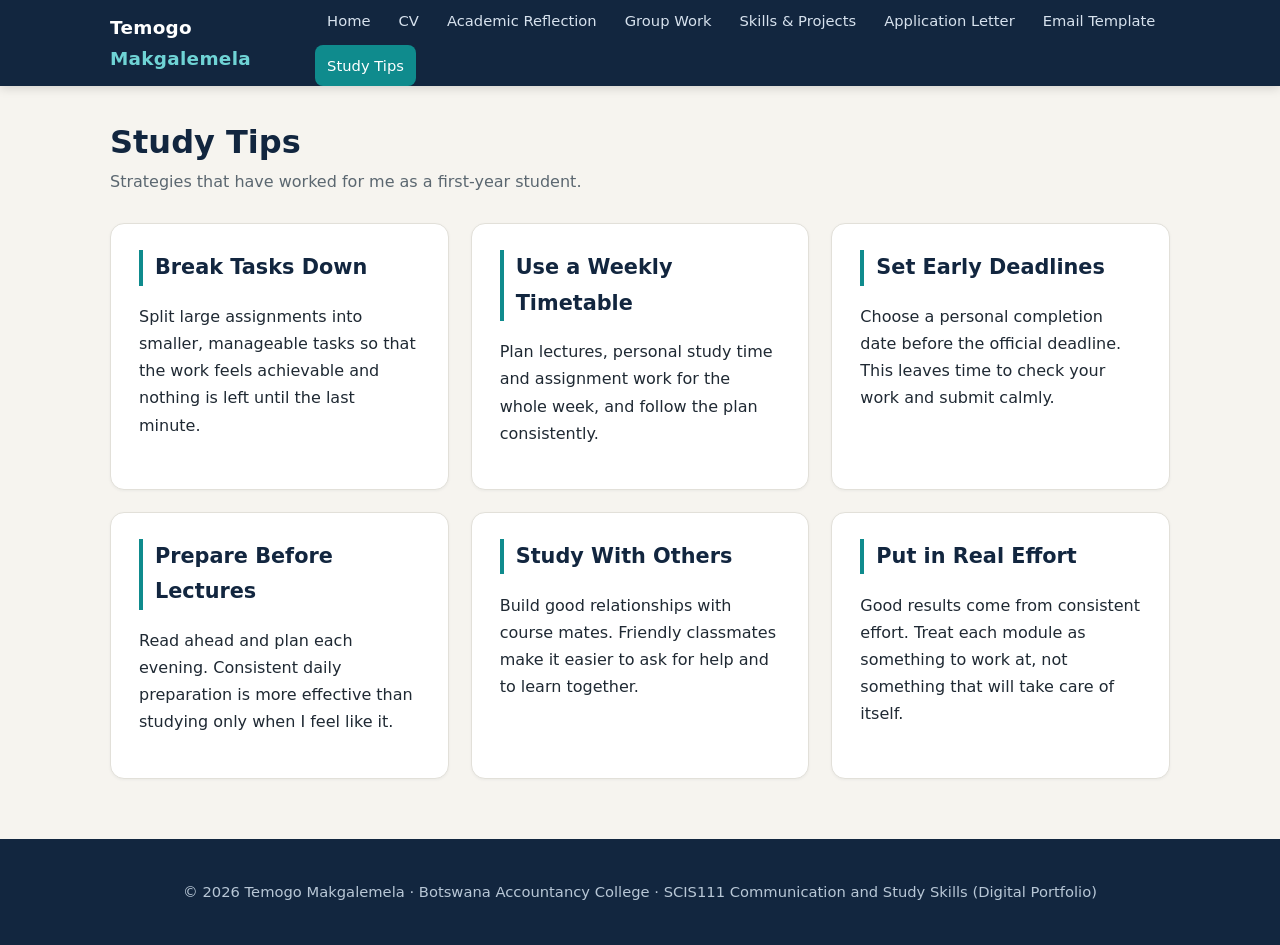
<file: study-tips.html>
<!DOCTYPE html>
<html lang="en">
<head>
<meta charset="utf-8">
<meta name="viewport" content="width=device-width, initial-scale=1">
<title>Study Tips | Temogo Makgalemela</title>
<meta name="description" content="Study strategies that worked for me as a first-year student.">
<link rel="stylesheet" href="style.css">
</head>
<body>
<a class="skip" href="#content">Skip to content</a>
<header class="site">
  <div class="nav-wrap">
    <a class="brand" href="index.html">Temogo <span>Makgalemela</span></a>
    <button class="menu-btn" aria-label="Toggle menu" onclick="document.getElementById('menu').classList.toggle('open')">☰ Menu</button>
    <nav aria-label="Main navigation">
      <ul id="menu">
        <li><a href="index.html">Home</a></li>
        <li><a href="cv.html">CV</a></li>
        <li><a href="reflection.html">Academic Reflection</a></li>
        <li><a href="group-work.html">Group Work</a></li>
        <li><a href="skills.html">Skills &amp; Projects</a></li>
        <li><a href="application-letter.html">Application Letter</a></li>
        <li><a href="email-template.html">Email Template</a></li>
        <li><a class="active" href="study-tips.html">Study Tips</a></li>
      </ul>
    </nav>
  </div>
</header>

<main id="content">
  <h1 class="page-title">Study Tips</h1>
  <p class="page-sub">Strategies that have worked for me as a first-year student.</p>

  <div class="grid">
    <section class="card">
      <h2>Break Tasks Down</h2>
      <p>Split large assignments into smaller, manageable tasks so that the work feels achievable and nothing is left until the last minute.</p>
    </section>
    <section class="card">
      <h2>Use a Weekly Timetable</h2>
      <p>Plan lectures, personal study time and assignment work for the whole week, and follow the plan consistently.</p>
    </section>
    <section class="card">
      <h2>Set Early Deadlines</h2>
      <p>Choose a personal completion date before the official deadline. This leaves time to check your work and submit calmly.</p>
    </section>
    <section class="card">
      <h2>Prepare Before Lectures</h2>
      <p>Read ahead and plan each evening. Consistent daily preparation is more effective than studying only when I feel like it.</p>
    </section>
    <section class="card">
      <h2>Study With Others</h2>
      <p>Build good relationships with course mates. Friendly classmates make it easier to ask for help and to learn together.</p>
    </section>
    <section class="card">
      <h2>Put in Real Effort</h2>
      <p>Good results come from consistent effort. Treat each module as something to work at, not something that will take care of itself.</p>
    </section>
  </div>
</main>

<footer class="site">
  <p>© 2026 Temogo Makgalemela · Botswana Accountancy College · SCIS111 Communication and Study Skills (Digital Portfolio)</p>
</footer>
</body>
</html>
</file>
<file: style.css>
:root{
  --navy:#12263f;
  --teal:#0f8b8d;
  --teal-dark:#0b6c6e;
  --sand:#f6f4ef;
  --ink:#1f2933;
  --muted:#5b6770;
  --card:#ffffff;
  --line:#e2e0d9;
  --radius:14px;
}
*{box-sizing:border-box}
html{scroll-behavior:smooth}
body{
  margin:0;
  font-family:"Segoe UI",system-ui,-apple-system,Roboto,Helvetica,Arial,sans-serif;
  color:var(--ink);
  background:var(--sand);
  line-height:1.7;
}
a{color:var(--teal-dark)}
a:hover{color:var(--navy)}
.skip{position:absolute;left:-999px}
.skip:focus{left:10px;top:10px;background:#fff;padding:8px 12px;z-index:100}

/* Header / nav */
header.site{
  background:var(--navy);
  position:sticky;top:0;z-index:50;
  box-shadow:0 2px 10px rgba(0,0,0,.15);
}
.nav-wrap{max-width:1100px;margin:0 auto;padding:0 20px;display:flex;align-items:center;justify-content:space-between;min-height:62px}
.brand{color:#fff;text-decoration:none;font-weight:700;font-size:1.15rem;letter-spacing:.3px}
.brand span{color:#6fd3d5}
nav ul{list-style:none;margin:0;padding:0;display:flex;gap:4px;flex-wrap:wrap}
nav a{display:block;color:#d7e2ee;text-decoration:none;padding:8px 12px;border-radius:8px;font-size:.92rem}
nav a:hover{background:rgba(255,255,255,.1);color:#fff}
nav a.active{background:var(--teal);color:#fff}
.menu-btn{display:none;background:none;border:1px solid #6b7f95;color:#fff;border-radius:8px;padding:6px 12px;font-size:1rem;cursor:pointer}

/* Layout */
main{max-width:1100px;margin:0 auto;padding:36px 20px 60px}
.page-title{margin:0 0 6px;color:var(--navy);font-size:2rem;line-height:1.25}
.page-sub{margin:0 0 28px;color:var(--muted)}
.card{background:var(--card);border:1px solid var(--line);border-radius:var(--radius);padding:26px 28px;margin-bottom:22px;box-shadow:0 1px 3px rgba(18,38,63,.05)}
.card h2{margin-top:0;color:var(--navy);font-size:1.3rem;border-left:4px solid var(--teal);padding-left:12px}
.card h3{color:var(--teal-dark);margin-bottom:6px}
.grid{display:grid;gap:22px;grid-template-columns:repeat(auto-fit,minmax(250px,1fr))}
.grid .card{margin-bottom:0}

/* Hero */
.hero{
  background:linear-gradient(135deg,var(--navy) 0%,#1b4b6b 60%,var(--teal) 130%);
  color:#fff;border-radius:20px;padding:54px 40px;margin-bottom:28px;
  display:flex;gap:32px;align-items:center;flex-wrap:wrap;
}
.avatar{
  width:130px;height:130px;border-radius:50%;
  background:rgba(255,255,255,.15);border:3px solid rgba(255,255,255,.55);
  display:flex;align-items:center;justify-content:center;
  font-size:2.6rem;font-weight:700;flex-shrink:0;
}
.hero h1{margin:0 0 6px;font-size:2.3rem;line-height:1.2}
.hero p{margin:0;max-width:620px;color:#e6eef6;font-size:1.05rem}
.tagline{color:#8fe3e5;font-weight:600;margin-bottom:10px!important;letter-spacing:.4px}
.btn{
  display:inline-block;margin:18px 10px 0 0;padding:10px 20px;border-radius:999px;
  background:#fff;color:var(--navy);text-decoration:none;font-weight:600;font-size:.95rem;border:2px solid #fff;
}
.btn:hover{background:transparent;color:#fff}
.btn.alt{background:transparent;color:#fff;border-color:rgba(255,255,255,.6)}
.btn.alt:hover{background:#fff;color:var(--navy)}
.btn.solid{background:var(--teal);color:#fff;border-color:var(--teal)}
.btn.solid:hover{background:var(--teal-dark);color:#fff}

/* Timeline */
.timeline{list-style:none;margin:0;padding:0 0 0 18px;border-left:3px solid var(--teal)}
.timeline li{position:relative;margin:0 0 20px;padding-left:18px}
.timeline li::before{content:"";position:absolute;left:-27px;top:9px;width:13px;height:13px;border-radius:50%;background:var(--teal);border:3px solid var(--sand)}
.timeline strong{color:var(--navy)}
.tag{display:inline-block;background:#e3f3f3;color:var(--teal-dark);border-radius:999px;padding:3px 12px;font-size:.85rem;margin:3px 4px 3px 0;font-weight:600}

/* Post */
.post p{margin:0 0 14px}
.meta{color:var(--muted);font-size:.9rem;margin-bottom:18px}
.stage{border-left:4px solid var(--teal);padding-left:16px;margin-bottom:26px}
.stage h2{border:none;padding:0;margin-bottom:6px;font-size:1.2rem}
.stage-num{display:inline-block;background:var(--teal);color:#fff;width:28px;height:28px;border-radius:50%;text-align:center;line-height:28px;font-size:.85rem;margin-right:8px}

/* Code / pseudocode */
pre{background:#10202f;color:#d9ecf2;padding:18px 20px;border-radius:12px;overflow-x:auto;font-size:.92rem;line-height:1.55}
table{border-collapse:collapse;width:100%;margin:10px 0 4px}
th,td{border:1px solid var(--line);padding:10px 12px;text-align:left}
th{background:#e9f3f3;color:var(--navy)}

/* Steps */
.steps{counter-reset:s;list-style:none;padding:0;margin:0}
.steps li{counter-increment:s;position:relative;padding:12px 14px 12px 56px;margin-bottom:10px;background:#f3f8f8;border-radius:10px}
.steps li::before{content:counter(s);position:absolute;left:14px;top:12px;width:30px;height:30px;border-radius:50%;background:var(--teal);color:#fff;text-align:center;line-height:30px;font-weight:700}

/* CV */
.cv-head{text-align:center;margin-bottom:10px}
.cv-head h2{border:none;padding:0;font-size:1.8rem;margin-bottom:2px}
.cv-item{margin-bottom:16px}
.cv-item .when{float:right;color:var(--muted);font-size:.9rem}
.cv-item h3{margin:0;color:var(--navy);font-size:1.05rem}
.cv-item .where{color:var(--muted);margin:0 0 4px}

/* Letter / email */
.letter{background:#fff;border:1px solid var(--line);border-radius:6px;padding:44px 52px;max-width:780px;margin:0 auto 24px;box-shadow:0 4px 14px rgba(0,0,0,.07);font-family:Georgia,"Times New Roman",serif;line-height:1.75}
.letter p{margin:0 0 14px}
.letter .addr{margin:0 0 18px;line-height:1.5}
.email-box{background:#fff;border:1px solid var(--line);border-radius:10px;max-width:780px;margin:0 auto 24px;overflow:hidden}
.email-box .hdr{background:#eef3f6;padding:14px 22px;border-bottom:1px solid var(--line);font-size:.95rem}
.email-box .hdr div{margin:2px 0}
.email-box .body{padding:24px 26px}
.email-box .body p{margin:0 0 14px}
.note{background:#fff8e6;border:1px solid #f0dca0;border-radius:10px;padding:12px 16px;font-size:.92rem;color:#6b5b1c;max-width:780px;margin:0 auto 20px}

footer.site{background:var(--navy);color:#b8c7d6;text-align:center;padding:26px 20px;font-size:.92rem}
footer.site a{color:#8fe3e5}

@media (max-width:860px){
  .menu-btn{display:block}
  nav{width:100%}
  .nav-wrap{flex-wrap:wrap;padding-top:10px;padding-bottom:10px}
  nav ul{display:none;flex-direction:column;padding:8px 0}
  nav ul.open{display:flex}
  .hero{padding:36px 24px}
  .hero h1{font-size:1.8rem}
  .letter{padding:28px 22px}
  .cv-item .when{float:none;display:block}
}
@media print{
  header.site,footer.site,.noprint{display:none!important}
  body{background:#fff}
  main{padding:0}
  .card,.letter{box-shadow:none;border:none}
}
</file>
